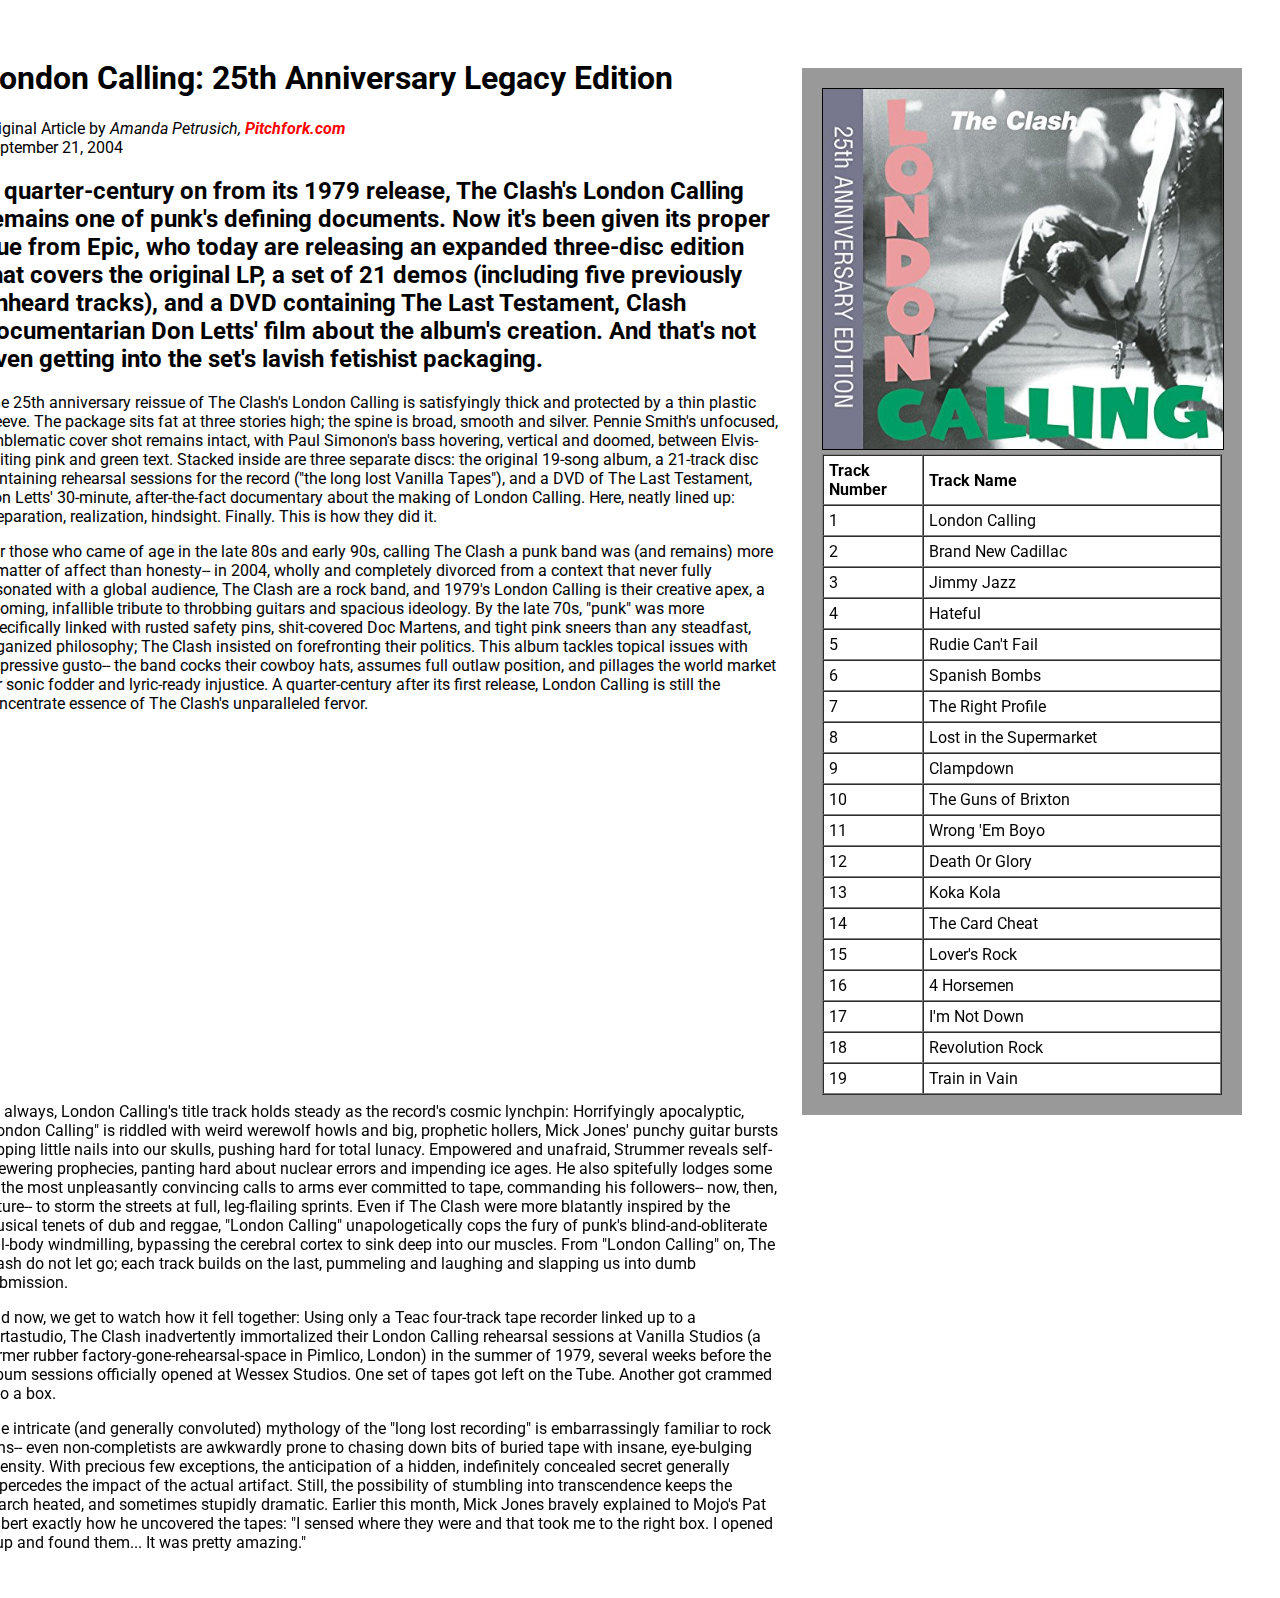
<file: Broken/index.html>
<!doctype html>
<html lang="en">

<head>
<meta charset="utf-8">
<title>TheClash_Fixed</title>

<link rel="preconnect" href="https://fonts.googleapis.com">
<link rel="preconnect" href="https://fonts.gstatic.com" crossorigin>
<link href="https://fonts.googleapis.com/css2?family=Roboto:wght@300;700&display=swap" rel="stylesheet">

<style type="text/css">

body {
  font-family: 'Roboto', sans-serif;
  background-color: #FFFFFF;
}
a {color: #ff0000;
text-decoration: none;
font-weight: bold;}
a:hover {color: #0071ce;}

</style>

</head>

<body>

<div style= "width:1300px; padding: 10px; float:right; background-color:#ffffff;">
<div style= "width:800px; padding: 20px; float:left;">

<h1>London Calling: 25th Anniversary Legacy Edition</h1>
<p>Original Article by <em>Amanda Petrusich, <a href="http://www.pitchfork.com">Pitchfork.com</a></em><br>
September 21, 2004</p>


<h2>A quarter-century on from its 1979 release, The Clash's London Calling remains one of punk's defining documents. Now it's been given its proper due from Epic, who today are releasing an expanded three-disc edition that covers the original LP, a set of 21 demos (including five previously unheard tracks), and a DVD containing The Last Testament, Clash documentarian Don Letts' film about the album's creation. And that's not even getting into the set's lavish fetishist packaging.</h2>

<p>The 25th anniversary reissue of The Clash's London Calling is satisfyingly thick and protected by a thin plastic sleeve. The package sits fat at three stories high; the spine is broad, smooth and silver. Pennie Smith's unfocused, emblematic cover shot remains intact, with Paul Simonon's bass hovering, vertical and doomed, between Elvis-baiting pink and green text. Stacked inside are three separate discs: the original 19-song album, a 21-track disc containing rehearsal sessions for the record ("the long lost Vanilla Tapes"), and a DVD of The Last Testament, Don Letts' 30-minute, after-the-fact documentary about the making of London Calling. Here, neatly lined up: preparation, realization, hindsight. Finally. This is how they did it.</p>

<p>For those who came of age in the late 80s and early 90s, calling The Clash a punk band was (and remains) more a matter of affect than honesty-- in 2004, wholly and completely divorced from a context that never fully resonated with a global audience, The Clash are a rock band, and 1979's London Calling is their creative apex, a booming, infallible tribute to throbbing guitars and spacious ideology. By the late 70s, "punk" was more specifically linked with rusted safety pins, shit-covered Doc Martens, and tight pink sneers than any steadfast, organized philosophy; The Clash insisted on forefronting their politics. This album tackles topical issues with impressive gusto-- the band cocks their cowboy hats, assumes full outlaw position, and pillages the world market for sonic fodder and lyric-ready injustice. A quarter-century after its first release, London Calling is still the concentrate essence of The Clash's unparalleled fervor.</p>

<br>

<div align="center" style= margin:"-50px 0 50px 400px"><iframe width="560" height="315" src="https://www.youtube.com/embed/EfK-WX2pa8c" frameborder="0" allow="accelerometer; autoplay; encrypted-media; gyroscope; picture-in-picture" allowfullscreen></iframe></div>

<br>

<p>As always, London Calling's title track holds steady as the record's cosmic lynchpin: Horrifyingly apocalyptic, "London Calling" is riddled with weird werewolf howls and big, prophetic hollers, Mick Jones' punchy guitar bursts tapping little nails into our skulls, pushing hard for total lunacy. Empowered and unafraid, Strummer reveals self-skewering prophecies, panting hard about nuclear errors and impending ice ages. He also spitefully lodges some of the most unpleasantly convincing calls to arms ever committed to tape, commanding his followers-- now, then, future-- to storm the streets at full, leg-flailing sprints. Even if The Clash were more blatantly inspired by the musical tenets of dub and reggae, "London Calling" unapologetically cops the fury of punk's blind-and-obliterate full-body windmilling, bypassing the cerebral cortex to sink deep into our muscles. From "London Calling" on, The Clash do not let go; each track builds on the last, pummeling and laughing and slapping us into dumb submission.</p>

<p>And now, we get to watch how it fell together: Using only a Teac four-track tape recorder linked up to a portastudio, The Clash inadvertently immortalized their London Calling rehearsal sessions at Vanilla Studios (a former rubber factory-gone-rehearsal-space in Pimlico, London) in the summer of 1979, several weeks before the album sessions officially opened at Wessex Studios. One set of tapes got left on the Tube. Another got crammed into a box.</p>

<p>The intricate (and generally convoluted) mythology of the "long lost recording" is embarrassingly familiar to rock fans-- even non-completists are awkwardly prone to chasing down bits of buried tape with insane, eye-bulging intensity. With precious few exceptions, the anticipation of a hidden, indefinitely concealed secret generally supercedes the impact of the actual artifact. Still, the possibility of stumbling into transcendence keeps the search heated, and sometimes stupidly dramatic. Earlier this month, Mick Jones bravely explained to Mojo's Pat Gilbert exactly how he uncovered the tapes: "I sensed where they were and that took me to the right box. I opened it up and found them... It was pretty amazing."</p>

</div>

<div style="width:400px; padding:20px; float:left; background-color:#999; margin-top:50px;">

<img src="images/theClash.jpg" alt="The Clash: London Calling" title="The Clash: London Calling" style="border:solid 1px black; width:100%;">

<table width="100%" border="1" cellspacing="0" cellpadding="5" style="background-color:#ffffff;">
<tr>
<td width="25%">
<strong>Track Number</strong>
</td>
<td width="75%">
<strong>Track Name</strong>
</td>
</tr>
<tr>
<td>1</td>
<td>London Calling</td>
</tr>
<tr>
<td>2</td>
<td>Brand New Cadillac</td>
</tr>
<tr>
<td>3</td>
<td>Jimmy Jazz</td>
</tr>
<tr>
<td>4</td>
<td>Hateful</td>
</tr>
<tr>
<td>5</td>
<td>Rudie Can't Fail</td>
</tr>
<tr>
<td>6</td>
<td>Spanish Bombs</td>
</tr>
<tr>
<td>7</td>
<td>The Right Profile</td>
</tr>
<tr>
<td>8</td>
<td>Lost in the Supermarket</td>
</tr>
<tr>
<td>9</td>
<td>Clampdown</td>
</tr>
<tr>
<td>10</td>
<td>The Guns of Brixton</td>
</tr>
<tr>
<td>11</td>
<td>Wrong 'Em Boyo</td>
</tr>
<tr>
<td>12</td>
<td>Death Or Glory</td>
</tr>
<tr>
<td>13</td>
<td>Koka Kola</td>
</tr>
<tr>
<td>14</td>
<td>The Card Cheat</td>
</tr>
<tr>
<td>15</td>
<td>Lover's Rock</td>
</tr>
<tr>
<td>16</td>
<td>4 Horsemen</td>
</tr>
<tr>
<td>17</td>
<td>I'm Not Down</td>
</tr>
<tr>
<td>18</td>
<td>Revolution Rock</td>
</tr>
<tr>
<td>19</td>
<td>Train in Vain</td>
</tr>
</table>

</div>




</body>
</html>
</file>
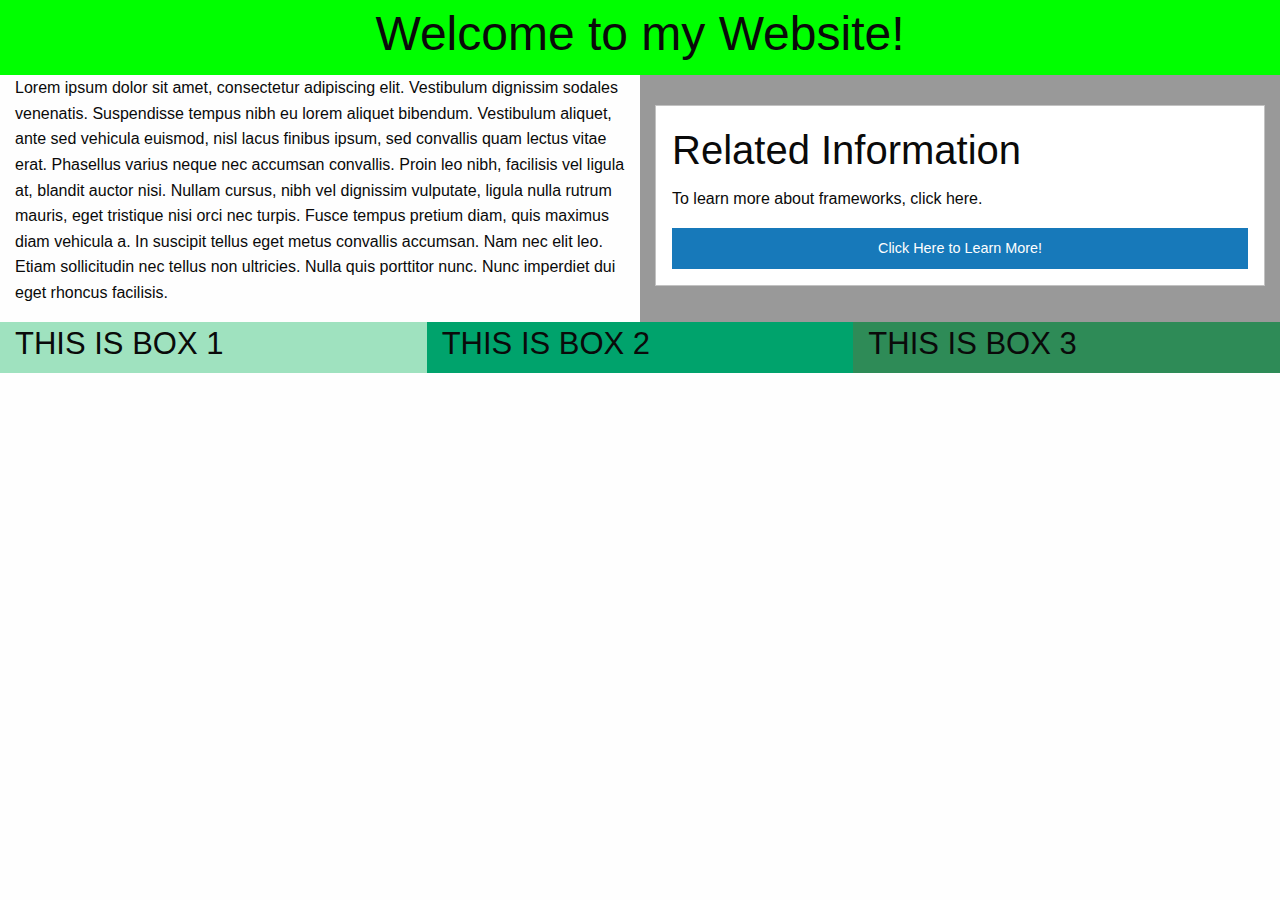
<file: foundationStarter/index.html>
<!doctype html>
<html class="no-js" lang="en" dir="ltr">
  <head>
    <meta charset="utf-8">
    <meta http-equiv="x-ua-compatible" content="ie=edge">
    <meta name="viewport" content="width=device-width, initial-scale=1.0">
    <title>Frameworks!</title>
    <link rel="stylesheet" href="css/foundation.css">
    <link rel="stylesheet" href="css/app.css">
  </head>
  <body>

<div class="container">
<div class="grid-x grid-padding-x">
  <div class="large-12 cell mainhHeader">
    <h1> Welcome to my Website! </h1>
</div>

<div class="large-6 cell">
  <p>Lorem ipsum dolor sit amet, consectetur adipiscing elit. Vestibulum dignissim sodales venenatis. Suspendisse tempus nibh eu lorem aliquet bibendum. Vestibulum aliquet, ante sed vehicula euismod, nisl lacus finibus ipsum, sed convallis quam lectus vitae erat. Phasellus varius neque nec accumsan convallis. Proin leo nibh, facilisis vel ligula at, blandit auctor nisi. Nullam cursus, nibh vel dignissim vulputate, ligula nulla rutrum mauris, eget tristique nisi orci nec turpis. Fusce tempus pretium diam, quis maximus diam vehicula a. In suscipit tellus eget metus convallis accumsan. Nam nec elit leo. Etiam sollicitudin nec tellus non ultricies. Nulla quis porttitor nunc. Nunc imperdiet dui eget rhoncus facilisis.</p>

</div>

<div class="large-6 medium-6 small-6 cell sidebar">

<div class="callout calloutStyle">
  <h2>Related Information</h2>
  <p>To learn more about frameworks, click here.</p>
  <a href="https://umd.edu" target="_blank" class="button expanded">Click Here to Learn More!
  </a>

  </div>
</div>
</div>
</div>

<div class="grid-x grid-padding-x">
  <div class="large-4 box1 cell">
    <h3>THIS IS BOX 1</h3>
  </div>
  <div class="large-4 box2 cell">
    <h3>THIS IS BOX 2</h3>
  </div>
  <div class="large-4 box3 cell">
    <h3> THIS IS BOX 3</h3>
  </div>
  <div>



</div>
</div>
</div>

    <script src="js/vendor/jquery.js"></script>
    <script src="js/vendor/what-input.js"></script>
    <script src="js/vendor/foundation.js"></script>
    <script src="js/app.js"></script>
  </body>
</html>
</file>
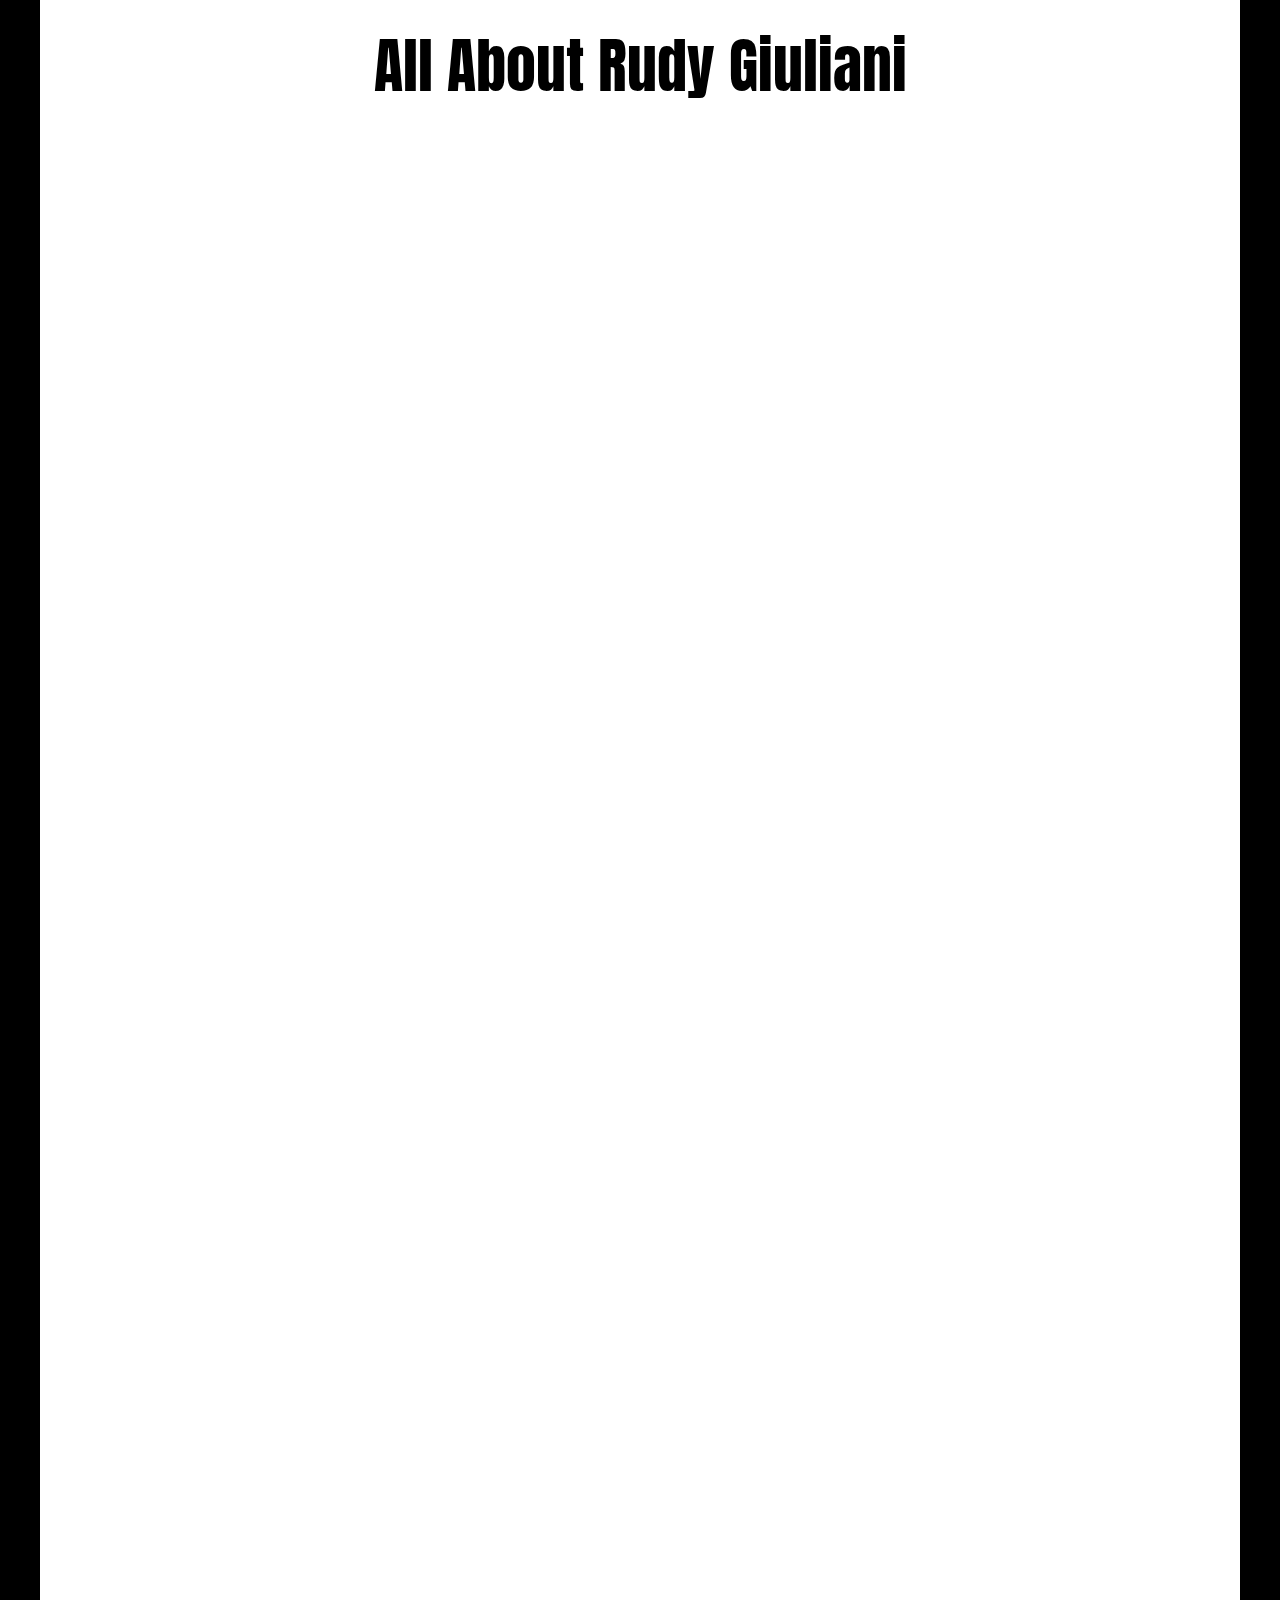
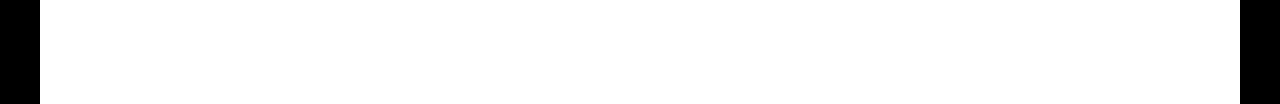
<file: knight_labs/index.html>
<!doctype html>
<html class="no-js" lang="en" dir="ltr">
  <head>
    <meta charset="utf-8">
    <meta http-equiv="x-ua-compatible" content="ie=edge">
    <meta name="viewport" content="width=device-width, initial-scale=1.0">
    <title>All About Giuliani</title>
    <link rel="stylesheet" href="css/foundation.css">
    <link rel="stylesheet" href="css/app.css">

  <!--GOOGLE FONTS-->
    <link rel="preconnect" href="https://fonts.googleapis.com">
    <link rel="preconnect" href="https://fonts.gstatic.com" crossorigin>
    <link href="https://fonts.googleapis.com/css2?family=Anton&display=swap" rel="stylesheet">

    <link rel="preconnect" href="https://fonts.googleapis.com">
    <link rel="preconnect" href="https://fonts.gstatic.com" crossorigin>
    <link href="https://fonts.googleapis.com/css2?family=Libre+Bodoni:ital@1&display=swap" rel="stylesheet">

    <link rel="preconnect" href="https://fonts.googleapis.com">
    <link rel="preconnect" href="https://fonts.gstatic.com" crossorigin>
    <link href="https://fonts.googleapis.com/css2?family=Abel&display=swap" rel="stylesheet">

    <link rel="preconnect" href="https://fonts.googleapis.com">
    <link rel="preconnect" href="https://fonts.gstatic.com" crossorigin>
    <link href="https://fonts.googleapis.com/css2?family=Playfair+Display&display=swap" rel="stylesheet">

    <link rel="preconnect" href="https://fonts.googleapis.com">
    <link rel="preconnect" href="https://fonts.gstatic.com" crossorigin>
    <link href="https://fonts.googleapis.com/css2?family=Tapestry&display=swap" rel="stylesheet">

  <!--META TAGS-->
    <meta name="description" content="Rudy Guiliani was New York's beloved as a mayor from 1994 to 2001, gaining attention from the left and right as a Republican. Now, since becoming former President Donald Trump's lawyer, he has received criticism for his assistance in spreading misinformation about COVID-19 and the 2020 presidential elections. This timeline will show that transition.">
    <meta name="author" content="Victoria A. Ifatusin">

  <!--TWITTER SUMMARY CARD-->
    <meta name="twitter:card" content="images/rudy_cover">
    <meta name="twitter:title" content="All About Giuliani">

  <!--OPEN GRAPH CARD-->
    <meta property="og:title" content="Timeline of Rudy Giuliani">
    <meta property="og:site_name" content="All About Giuliani">
    <meta property="og:url" content="https://vifatusin.github.io/JOUR652/knight_labs/index.html">
    <meta property="og:description" content="The transition from America's Mayor to the Trump's Lawyer.">
    <meta property="og:type" content="website">
    <meta property="og:image" content="images/rudy_cover">
  </head>

  <!--THIS ENDS THE META TAGS-->


  <body style="background-color:#000000;">

    <div class="grid-container">

  <!--THIS IS MY HEADER-->
    <div class="grid-x grid-padding-x mainheader">
    <div class="large-12 cell">
    <br>
    <h1 style="color: #000000;">All About Rudy Giuliani</h1>
    <br>
    </div>
    </div>
  <!--THIS ENDS THE HEADER-->

  <!--THIS BEGINS MY CONTENT SPACE-->

    <div class="grid-x grid-padding-x">
    <div class="large-12 cell box1">
    <iframe frameborder="0" class="juxtapose" width="100%" height="900" src="https://cdn.knightlab.com/libs/juxtapose/latest/embed/index.html?uid=d467b4ec-b2fe-11ec-b5bb-6595d9b17862"></iframe>
  </div>
</div>

    <div class="grid-x grid-padding-x">
    <div class="large-12 cell box1">
    <iframe src='https://cdn.knightlab.com/libs/timeline3/latest/embed/index.html?source=17Nx1-kaayBgQ5wQQiW6Gc6ReIK59nXVn6Dx_VXDzAkc&font=Default&lang=en&initial_zoom=2&height=650' width='100%' height='650' webkitallowfullscreen mozallowfullscreen allowfullscreen frameborder='0'></iframe>
  </div>

    </div>
  </div>

   <!--THIS ENDS MY CONTENT SPACE-->


    <script src="js/vendor/jquery.js"></script>
    <script src="js/vendor/what-input.js"></script>
    <script src="js/vendor/foundation.js"></script>
    <script src="js/app.js"></script>
  </body>
</html>
</file>
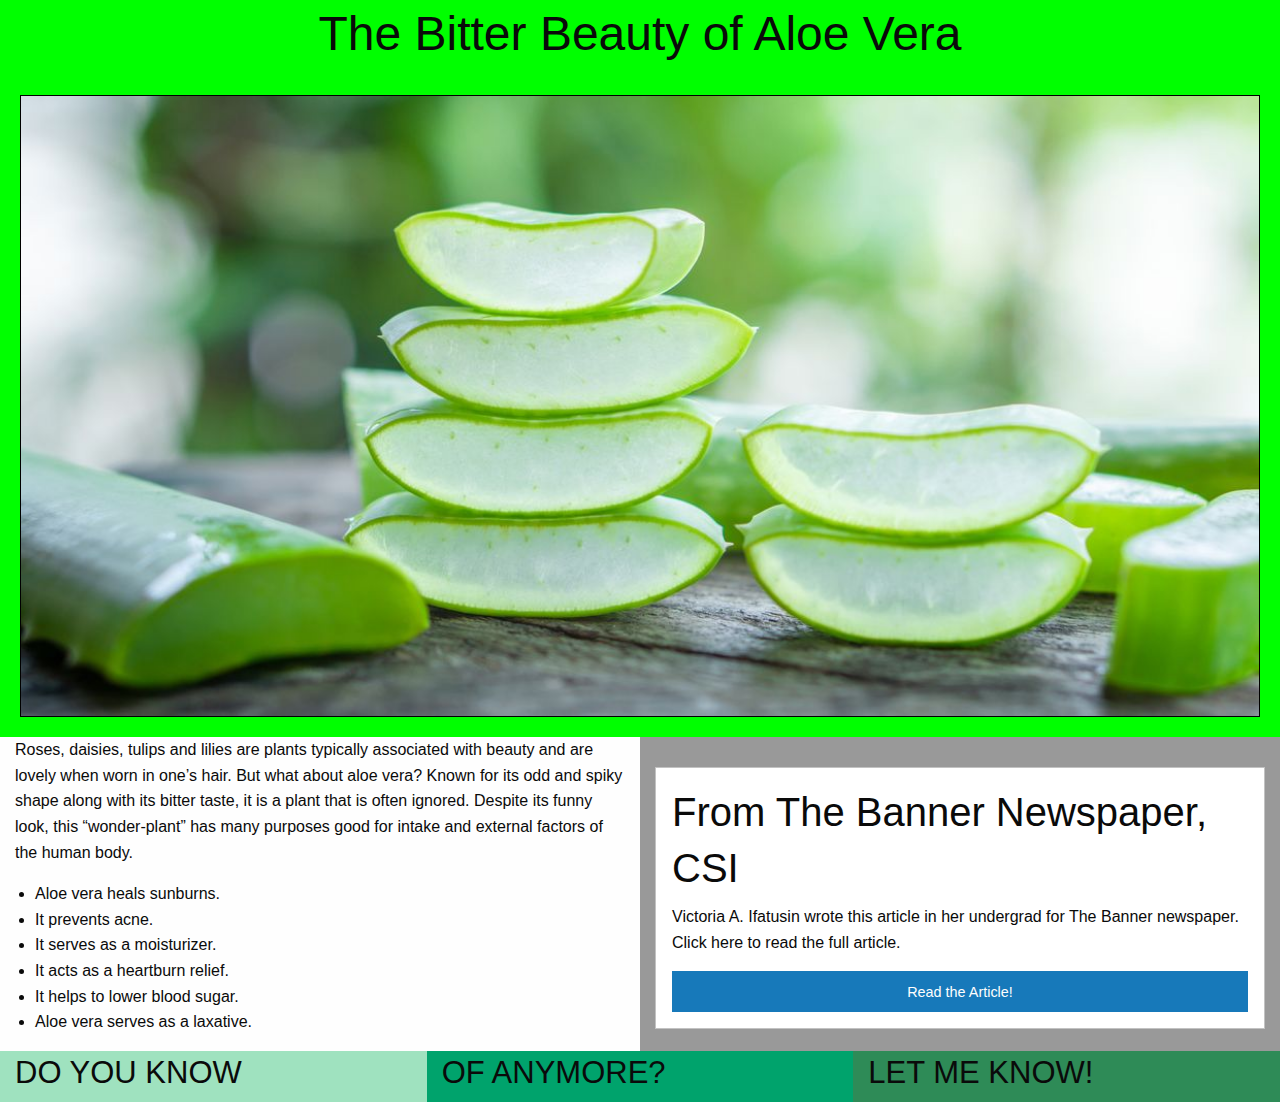
<file: foundationStarter/index-frameworks.html>
<!doctype html>
<html class="no-js" lang="en" dir="ltr">
  <head>
    <meta charset="utf-8">
    <meta http-equiv="x-ua-compatible" content="ie=edge">
    <meta name="viewport" content="width=device-width, initial-scale=1.0">
    <title>Frameworks!</title>
    <link rel="stylesheet" href="css/foundation.css">
    <link rel="stylesheet" href="css/app.css">
  </head>
  <body>

<div class="container">
<div class="grid-x grid-padding-x">
  <div class="large-12 cell mainhHeader">
    <h1> The Bitter Beauty of Aloe Vera </h1>
</div>
<div style="width:1600px; padding:20px; background-color:#00FF00;">

<img src="images/aloe.jpeg" alt="Aloe Vera" class="center" title="Aloe Vera has many health benefits." style="border:solid 1px black; width:100%;">

</div>

<div class="large-6 cell">
  <p>Roses, daisies, tulips and lilies are plants typically associated with beauty and are lovely when worn in one’s hair. But what about aloe vera? Known for its odd and spiky shape along with its bitter taste, it is a plant that is often ignored. Despite its funny look, this “wonder-plant” has many purposes good for intake and external factors of the human body.</p>
  <p>
    <ul>
      <li>Aloe vera heals sunburns.</li>
      <li>It prevents acne.</li>
      <li>It serves as a moisturizer.</li>
      <li>It acts as a heartburn relief.</li>
      <li>It helps to lower blood sugar.</li>
      <li>Aloe vera serves as a laxative.</li>
    </ul>
  </p> 

</div>

<div class="large-6 medium-6 small-6 cell sidebar">

<div class="callout calloutStyle">
  <h2>From The Banner Newspaper, CSI </h2>
  <p>Victoria A. Ifatusin wrote this article in her undergrad for The Banner newspaper. Click here to read the full article.</p>
  <a href="https://thebannercsi.com/2017/04/16/the-bitter-beauty-of-aloe-vera/" target="_blank" class="button expanded">Read the Article!
  </a>

  </div>
</div>
</div>
</div>

<div class="grid-x grid-padding-x">
  <div class="large-4 box1 cell">
    <h3>DO YOU KNOW</h3>
  </div>
  <div class="large-4 box2 cell">
    <h3>OF ANYMORE?</h3>
  </div>
  <div class="large-4 box3 cell">
    <h3> LET ME KNOW!</h3>
  </div>
  <div>



</div>
</div>
</div>

    <script src="js/vendor/jquery.js"></script>
    <script src="js/vendor/what-input.js"></script>
    <script src="js/vendor/foundation.js"></script>
    <script src="js/app.js"></script>
  </body>
</html>
</file>
<file: foundationStarter/css/app.css>
.mainhHeader {
  background-color: #00FF00;
  text-align: center;
}

.sidebar{background-color: #999;
}

.calloutStyle{
  margin-top:30px;
}

.box1{
  background-color: #9FE2BF;
}
.box2{
  background-color: #00A36C;
}
.box3{
  background-color: #2E8B57;
}
</file>
<file: knight_labs/css/app.css>
.box1{
  background-color: #ffffff;
  padding-left: 30px;
  padding-right: 30px;
}

.mainheader{
  background-color: #ffffff;
  text-align: center;
  background-repeat: no-repeat;
  background-size: 1220px 500px;
}

h1 {
  font-family: 'Anton', sans-serif;
  font-size: 60px;
  color: #000000;
  text-align: center;
}

h2{
  font-family: 'Libre Bodoni', serif;
  font-size: 30px;
  color: #000000;
  text-align: center;
  text-shadow: 2px 2px #000000
}

h3 {
  font-family: 'Abel', sans-serif;
  font-size: 20px;
  color: #000000;
}

p{
  font-family: 'Playfair Display', serif;
  color: #000000;
}

.quotes {
  background-color: #ffffff;
  font-family: 'Tapestry', cursive;
  font-size: 60px;
  color: #000000;
}

.captions {
  font-family: 'Libre Bodoni', serif;
  color: #000000;
}
</file>
